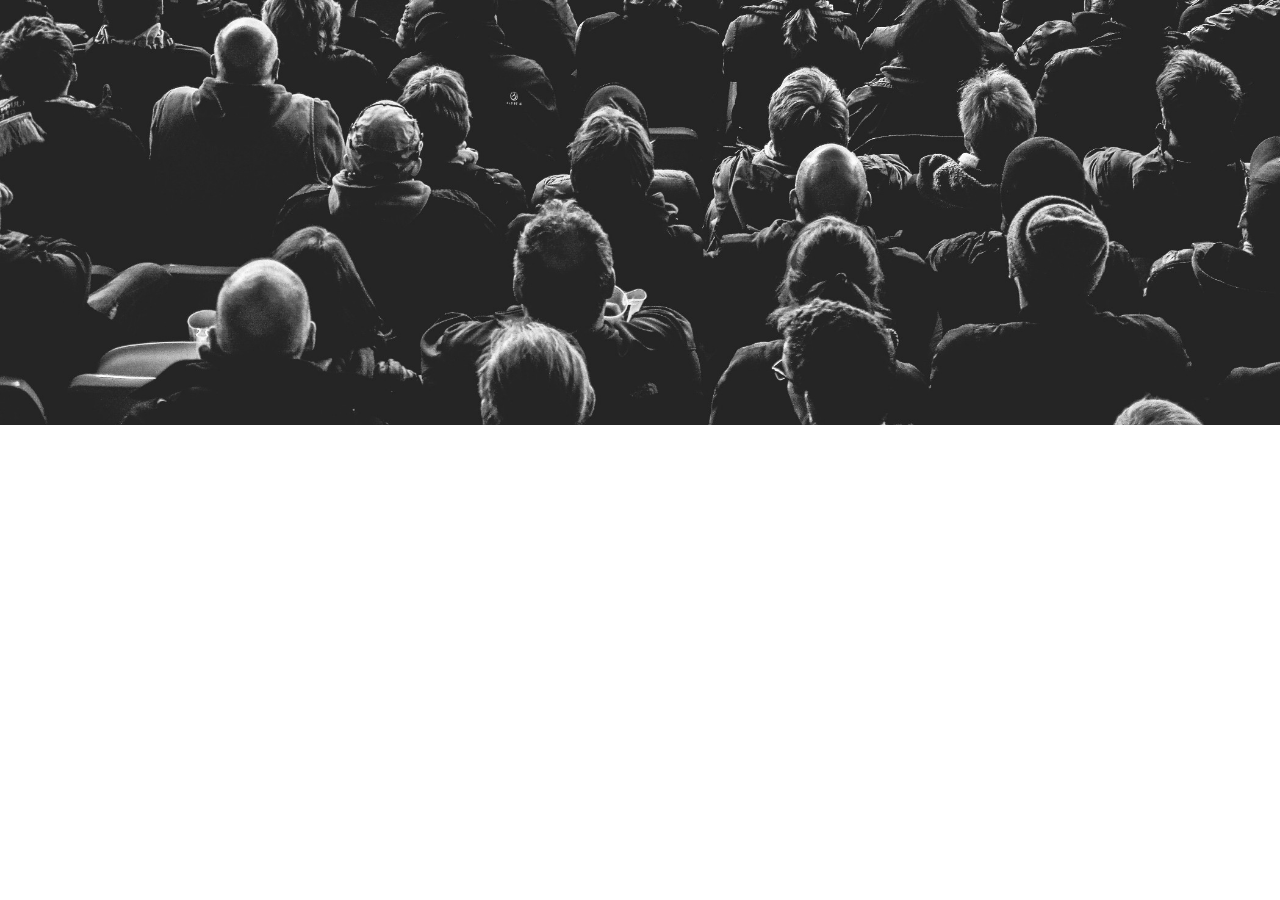
<file: Band/index.html>
<!DOCTYPE html>
<html lang="en">
<head>
    <meta charset="UTF-8">
    <meta name="viewport" content="width=device-width, initial-scale=1.0">
    <title>Virtual-Band</title>
    <link rel="stylesheet" href="style.css">
</head>
<body>
    <main>
        <div class="one box"></div>
        <div class="two box"></div>
        <div class="three box"></div>
        <div class="four box"></div>
        <div class="five box"></div>
    </main>
    <script type="module" src="script.js"></script>
</body>
</html>
</file>
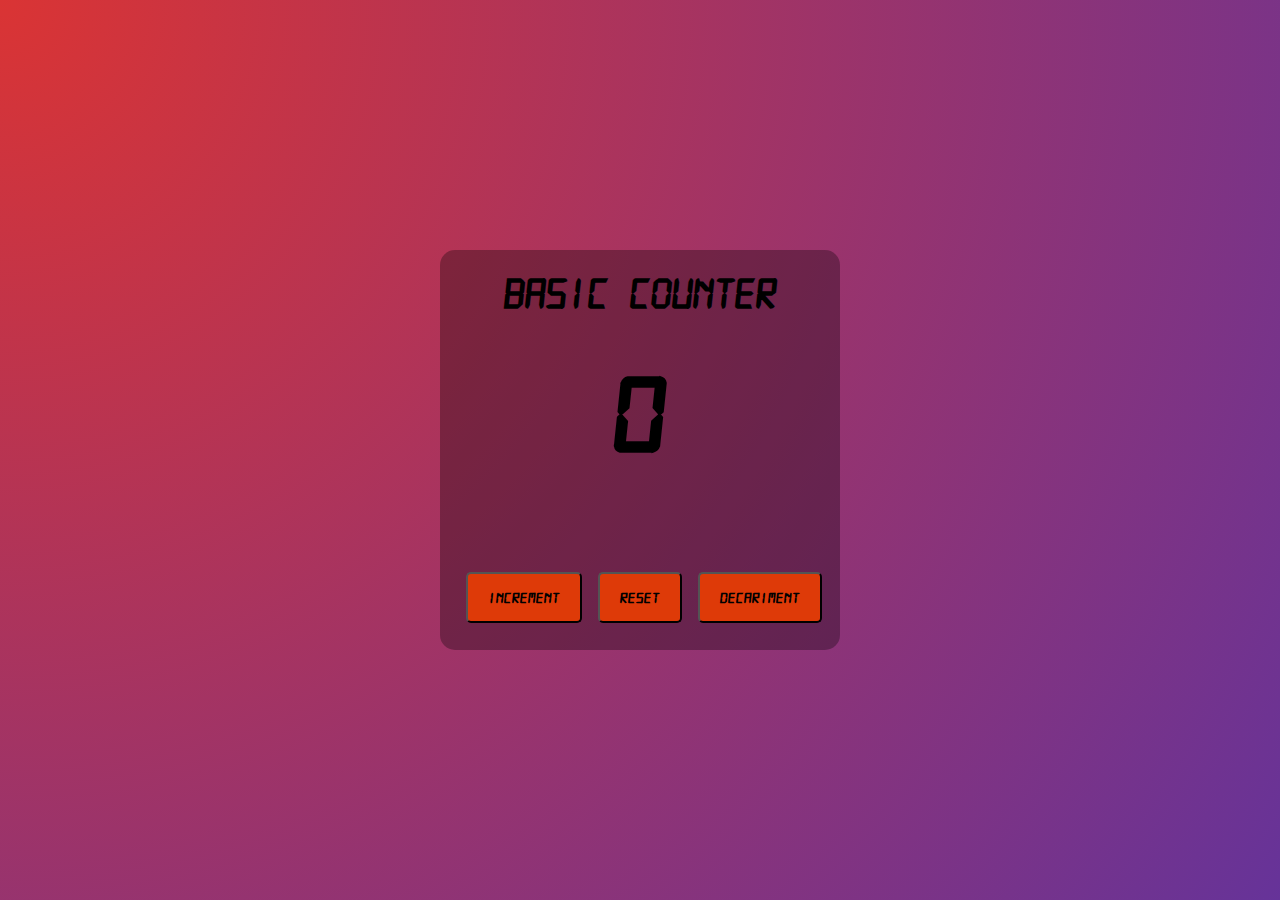
<file: Basic-Counter/index.html>
<!DOCTYPE html>
<html lang="en">

<head>
    <meta charset="UTF-8">
    <meta name="viewport" content="width=device-width, initial-scale=1.0">
    <title>Counter</title>
    <link rel="stylesheet" href="style.css">
    <meta name="theme-color" content="#0f172a" />
</head>

<body>
    <main>
        <div class="contener">
            <h1>Basic Counter</h1>
            <h1 id="count">0</h1>
            <button class="inc">Increment</button>
            <button class="rec">Reset</button>
            <button class="dec" >Decariment</button>
        </div>
    </main>
    <script src="script.js"></script>
</body>

</html>
</file>
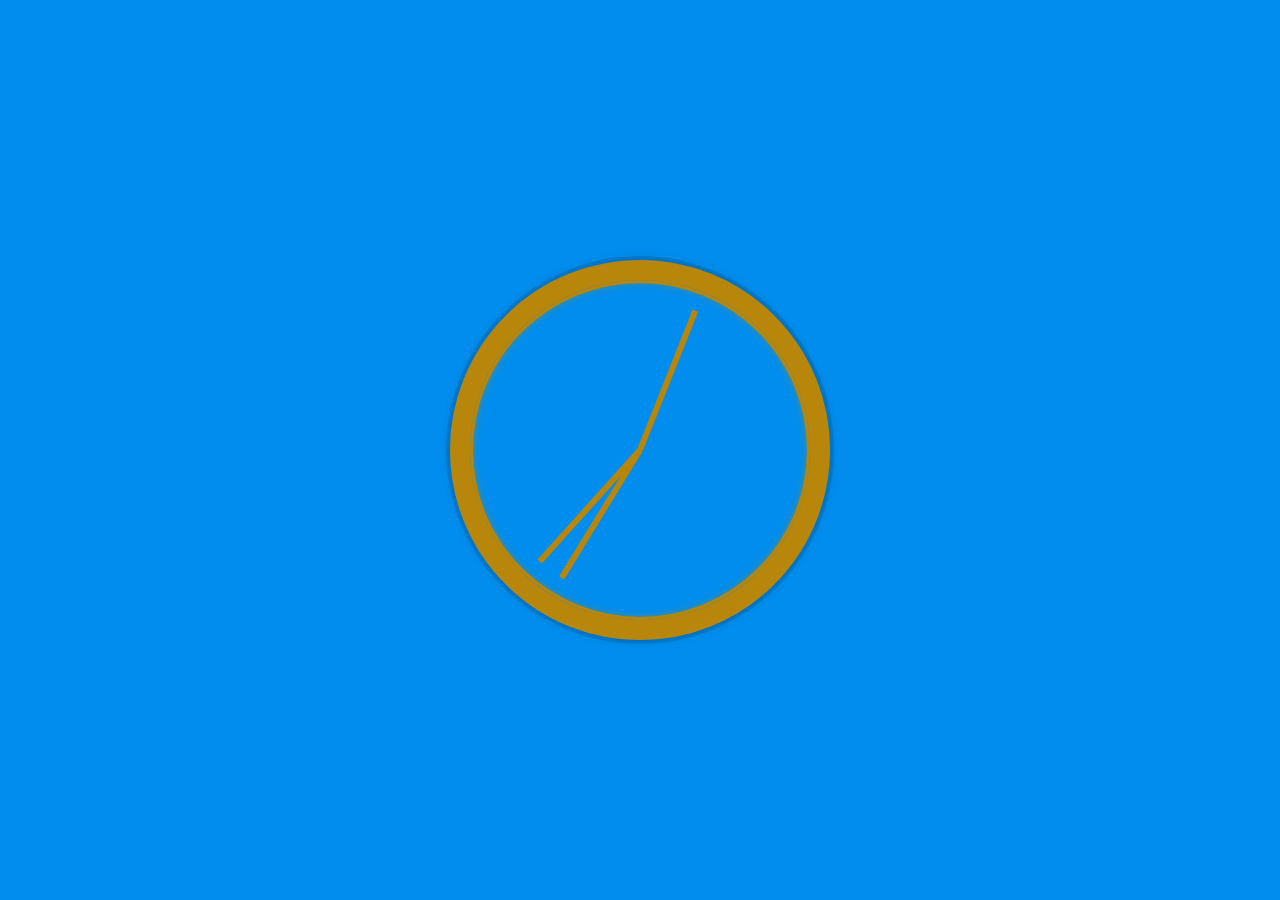
<file: Clock/index.html>
<!DOCTYPE html>
<html lang="en">
<head>
  <meta charset="UTF-8">
  <title>JS + CSS Clock</title>
  <link rel="stylesheet" href="style.css">
</head>
<body>
    <div class="clock">
      <div class="clock-face">
        <div class="hand hour-hand"></div>
        <div class="hand min-hand"></div>
        <div class="hand second-hand"></div>
      </div>
    </div>
    <script type="module" src="index.js"></script>
</body>
</html>
</file>
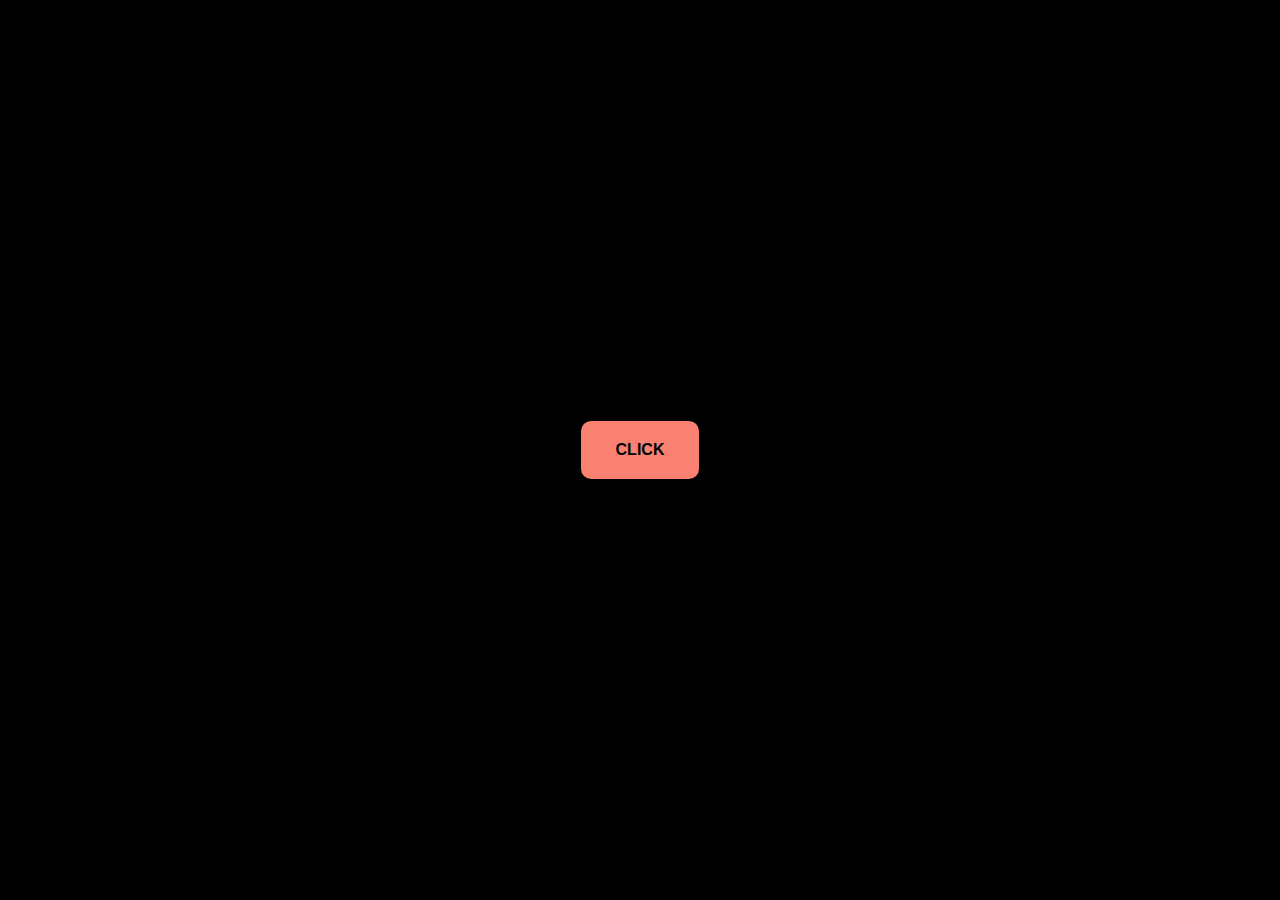
<file: creat-elemet/index.html>
<!DOCTYPE html>
<html lang="en">
<head>
    <meta charset="UTF-8">
    <meta name="viewport" content="width=device-width, initial-scale=1.0">
    <title>Creat-Element</title>
    <link rel="stylesheet" href="style.css">
</head>
<body>
    <button>Click</button>
    <script src="script.js" type="">
</body>
</html>
</file>
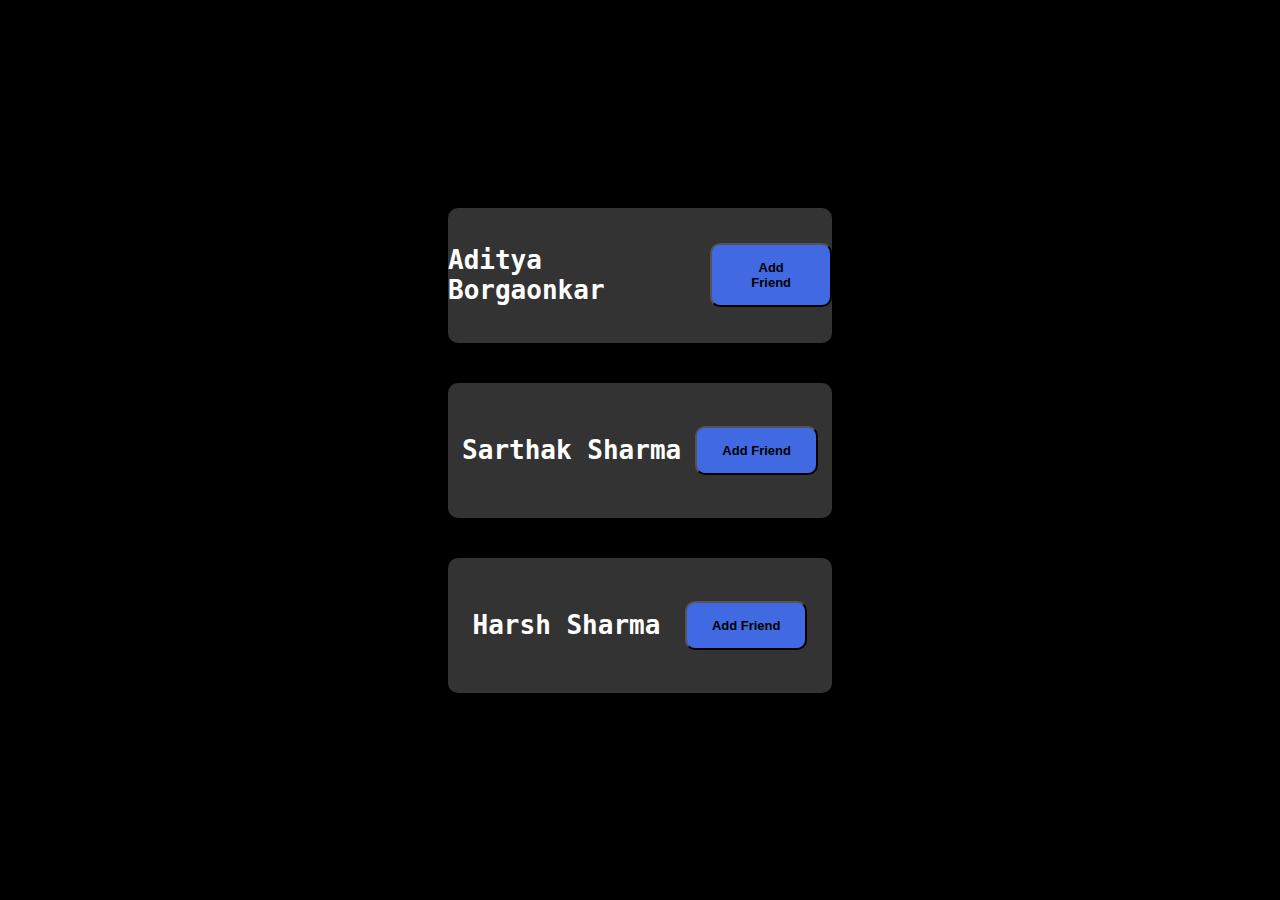
<file: Friend-req/index.html>
<!DOCTYPE html>
<html lang="en">
<head>
    <meta charset="UTF-8">
    <meta name="viewport" content="width=device-width, initial-scale=1.0">
    <title>Friend-req</title>
    <link rel="stylesheet" href="style.css">
</head>
<body>
    <div class="elem">
        <h1>Aditya Borgaonkar</h1>
        <button>Add Friend</button>
    </div>
    <div class="elem">
        <h1>Sarthak Sharma</h1>
        <button>Add Friend</button>
    </div>
    <div class="elem">
        <h1>Harsh Sharma</h1>
        <button>Add Friend</button>
    </div>
    <script src="script.js"></script>
</body>
</html>
</file>
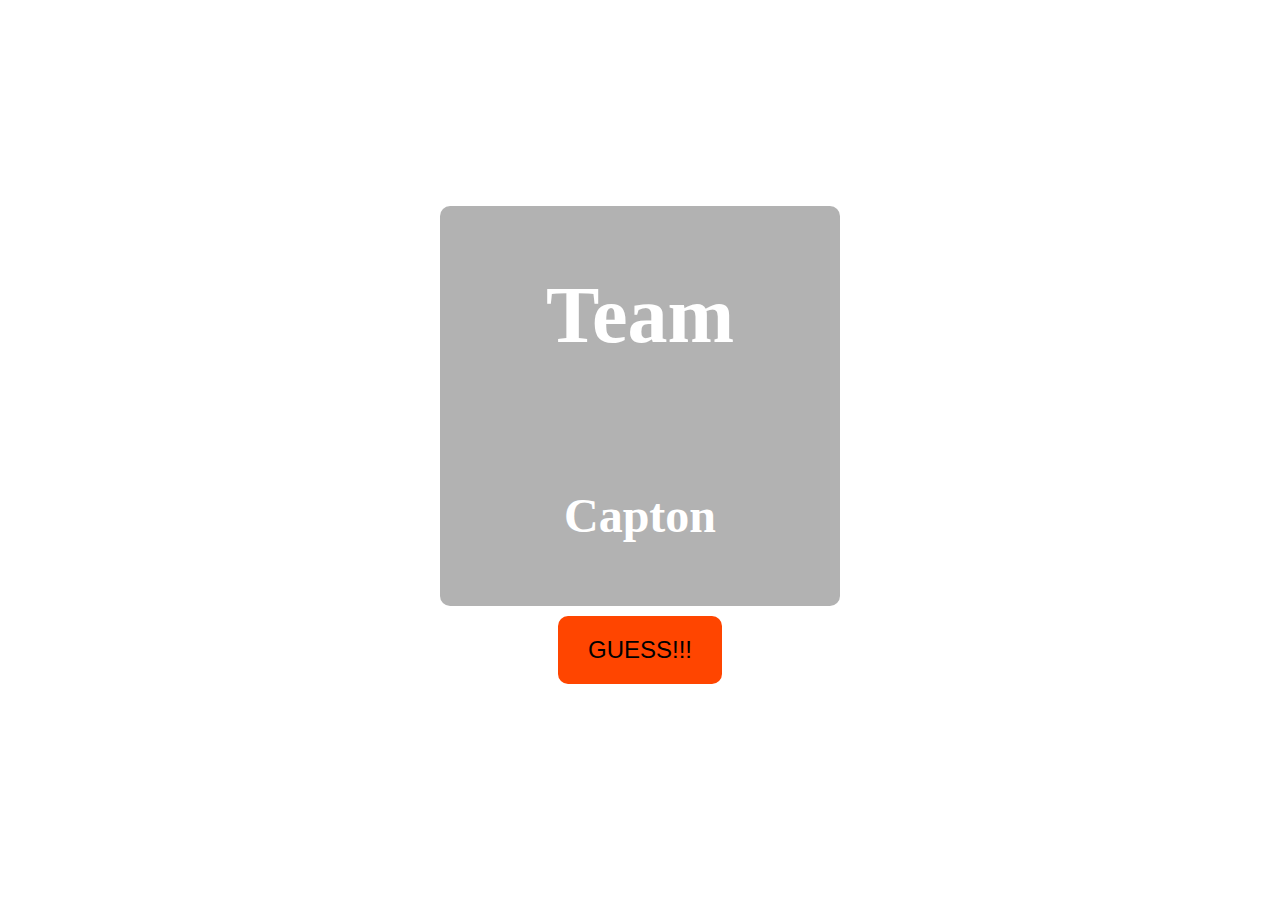
<file: Guess-IPL-Winner/index.html>
<!DOCTYPE html>
<html lang="en">
<head>
    <meta charset="UTF-8" />
    <meta name="viewport" content="width=device-width, initial-scale=1.0" />
    <title>Who is the winner..</title>
    <link rel="stylesheet" href="style.css">
</head>
<body>
    <div>
        <h1>Team</h1>
        <h2>Capton</h2>
    </div>
    <button>Guess!!!</button>
    <script src="./script.js"></script>
</body>
</html>
</file>
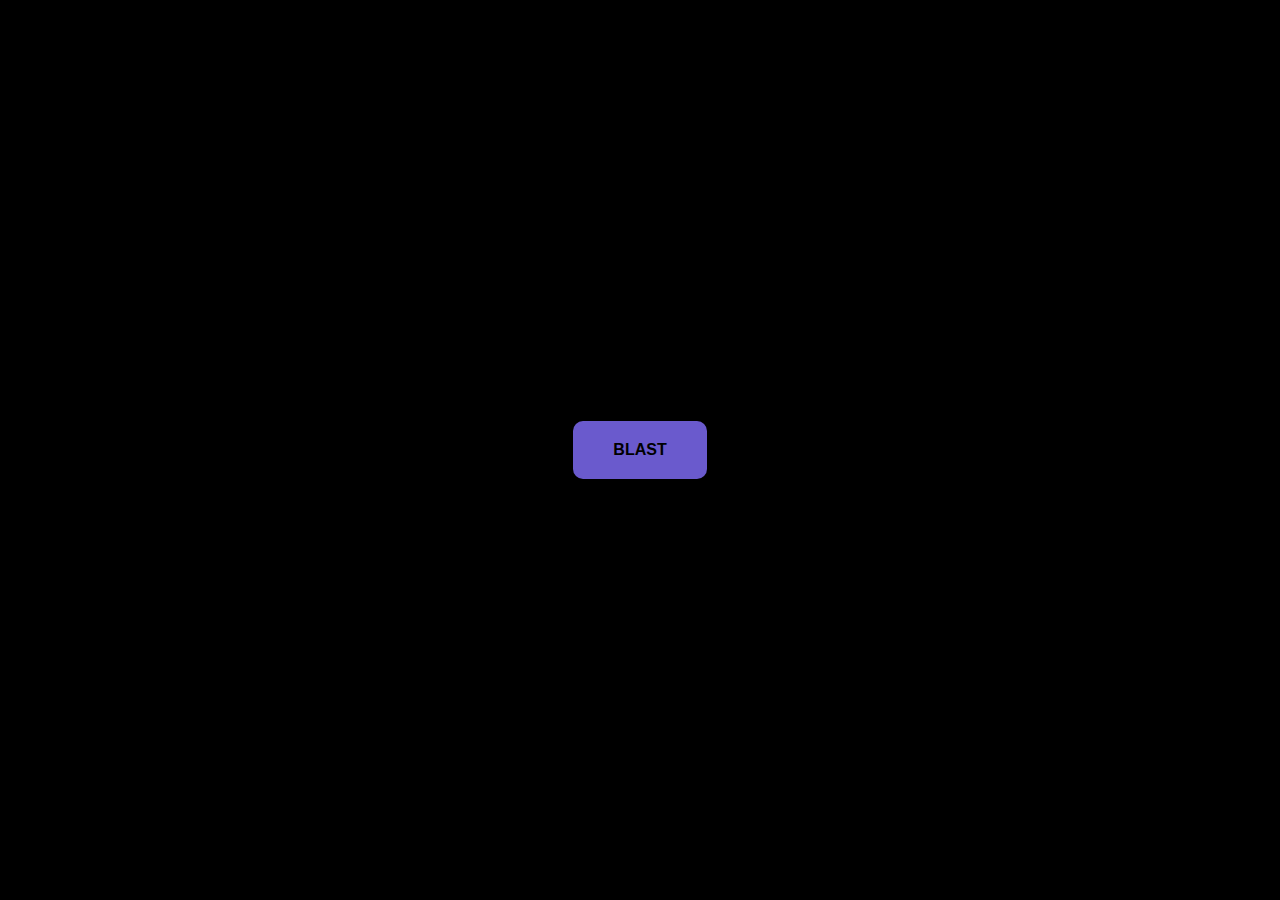
<file: Pepar-Blast/index.html>
<!DOCTYPE html>
<html lang="en">
<head>
    <meta charset="UTF-8">
    <meta name="viewport" content="width=device-width, initial-scale=1.0">
    <title>Pepar-Blast</title>
    <link rel="stylesheet" href="style.css">
</head>
<body>
    <Button>Blast</Button>
    <script src="script.js"></script>
</body>
</html>
</file>
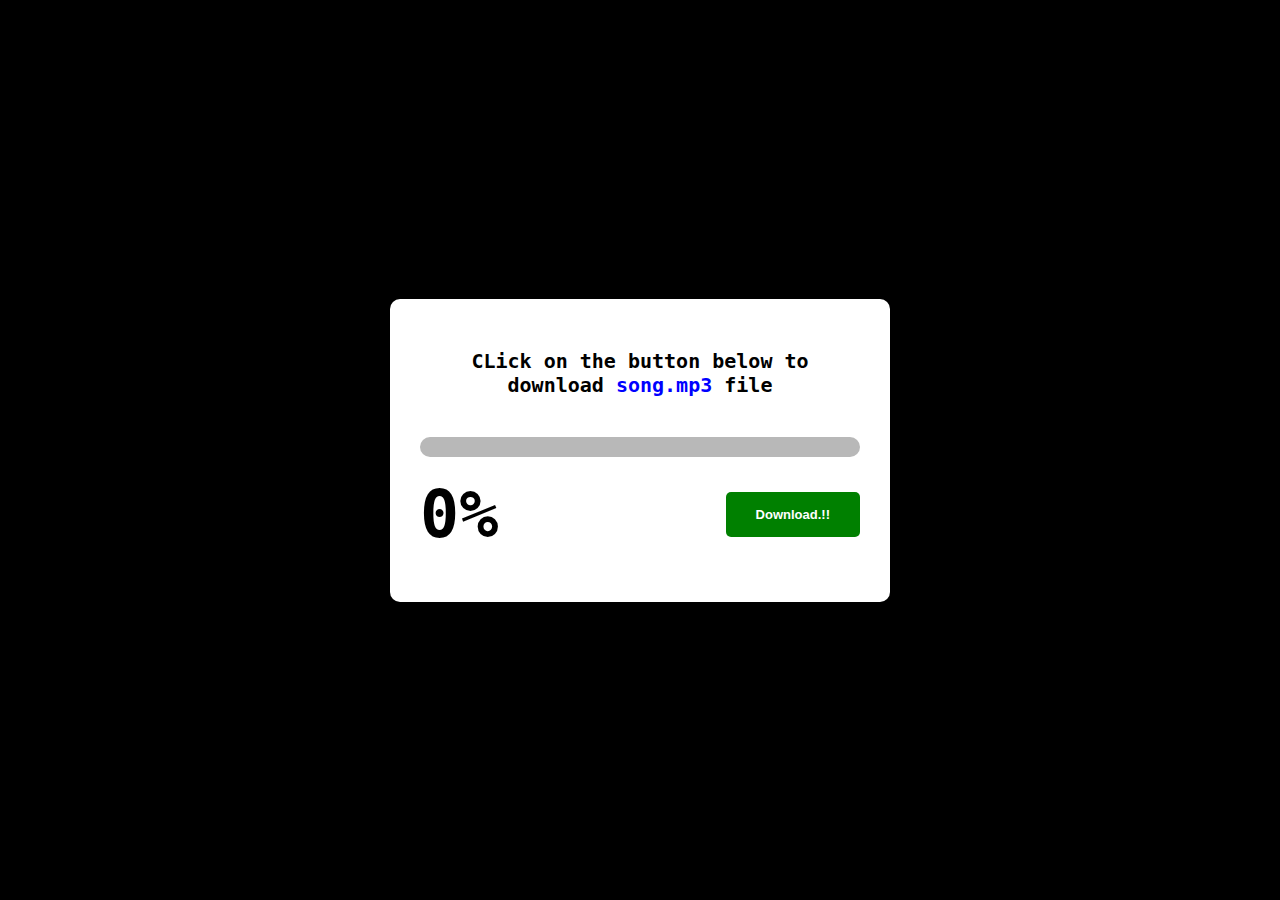
<file: Progress-Bar/index.html>
<!DOCTYPE html>
<html lang="en">
<head>
    <meta charset="UTF-8">
    <meta name="viewport" content="width=device-width, initial-scale=1.0">
    <title>Progress-Bar</title>
    <link rel="stylesheet" href="style.css">
</head>
<body>
    <div class="card">
        <p>CLick on the button below to download <span>song.mp3</span> file</p>
        <div class="outer">
            <div class="inner"></div>
        </div>
        <div class="bottom">
            <h2>0%</h2>
            <button>Download.!!</button>
        </div>
    </div>
    <script src="script.js"></script>
</body>
</html>
</file>
<file: Band/style.css>
*{
    margin: 0;
    padding: 0;
    box-sizing: border-box;
}

body {
    background-image: url(img/background.jpg);
    font-family: sans-serif;
    background-size:cover;
    background-position: center;
    background-repeat: no-repeat;
}

.keys {
    color: #fff;
    min-height: 100vh;
    display: flex;
    flex: 1;
    justify-content:center;
    align-items: center;
}

.key {
    border: .4rem solid black;
    padding: 1rem .5rem;
    border-radius:.5rem;
    margin: 1rem;
    width: 10rem;
    text-align: center;
    font-size: 1.5rem;
    background-color: rgba(0, 0, 0, 0.4);
    box-shadow: 0 0 0.5rem black;
    transition:all 0.7s;
}

kbd {
    font-size: 2.5rem;
    display: block;
}
.sound {
    font-size: 1rem;
    text-transform: uppercase;
    letter-spacing: .1rem;
    color: #ffc600;
}
.playing {
    border-color: #ffc600;
    transform: scale(1.2);
    box-shadow: 0 0 1rem #ffc600;
    
}
</file>
<file: Basic-Counter/style.css>
* {
    margin: 0;
    padding: 0;
    box-sizing: border-box;
}
@font-face {
    font-family: "Digital";
    src: url(./Digital7Monoitalic-8MDLJ.ttf);
}

html,
body {
    height: 100%;
    width: 100%;
    font-family: "Digital";
}

main {
    height: 100%;
    width: 100%;
    background:
        radial-gradient(circle at top left, rgb(218, 52, 52), rebeccapurple),
        linear-gradient(to right, blue, rgb(136, 17, 17));
    display: flex;
    align-items: center;
    justify-content: center;
}

.contener {
    height: 400px;
    width: 400px;
    background-color: rgba(0, 0, 0, 0.3);
    border-radius: 15px;
    text-align: center;
}

.contener h1:first-child{
    font-size: 45px;
}

.contener h1{
padding: 20px;
}
.contener #count{
    font-size: 7rem;
}
.contener button{
    margin-top: 20%;
    background-color: rgb(222, 58, 8);
    padding: 15px 20px;
    margin-left: 8px;
    font-size: 1rem;
    font-weight: 900;
    border-radius: 5px;
    font-family: "Digital";
}
</file>
<file: Clock/style.css>
html {
      background: #018DED url('https://images.unsplash.com/photo-1518281420975-50db6e5d0a97?q=80&w=1170&auto=format&fit=crop&ixlib=rb-4.1.0&ixid=M3wxMjA3fDB8MHxwaG90by1wYWdlfHx8fGVufDB8fHx8fA%3D%3D');
      background-size: cover;
      font-family: 'helvetica neue';
      text-align: center;
      font-size: 10px;
    }

    body {
      margin: 0;
      font-size: 2rem;
      display: flex;
      flex: 1;
      min-height: 100vh;
      align-items: center;
    }

    .clock {
      width: 30rem;
      height: 30rem;
      border: 20px solid darkgoldenrod;
      border-radius: 50%;
      margin: 50px auto;
      position: relative;
      padding: 2rem;
      box-shadow:
        0 0 0 4px rgba(0,0,0,0.1),
        inset 0 0 0 3px darkgoldenrod,
        inset 0 0 10px darkgoldenrod,
        0 0 10px rgba(0,0,0,0.2);
    }

    .clock-face {
      position: relative;
      width: 100%;
      height: 100%;
      transform: translateY(-3px); /* account for the height of the clock hands */
    }

    .hand {
      width: 50%;
      height: 6px;
      background: darkgoldenrod;
      position: absolute;
      top: 50%;
      transform-origin: 100%;
      transform: rotate(90deg);
      transition: all 0.05s;
      transition-timing-function: cubic-bezier(0.1, 2.7, 0.58, 1);
    }
</file>
<file: creat-elemet/style.css>
* {
    margin: 0;
    padding: 0;
    box-sizing: border-box;
}

html,
body {
    height: 100%;
    width: 100%;
    display: flex;
    align-items: center;
    justify-content: center;
    overflow: hidden;
    background-color: #000;
}

button {
    padding: 20px 35px;
    background-color: salmon;
    text-transform: uppercase;
    font-size: 1rem;
    font-weight: 600;
    border-radius: 10px;
    outline: none;
    border: none;
    cursor: pointer;
    z-index: 1;
}
</file>
<file: Friend-req/style.css>
*{
    margin: 0;
    padding: 0;
    box-sizing: border-box;
}
html , body{
    height: 100%;
    width: 100%;
    background-color: #000;
    display: flex;
    align-items: center;
    justify-content: center;
    flex-direction: column;
    color: #fff;
    font-family: monospace;
    
}

.elem{
    margin: 20px;
    height: 15%;
    width: 30%;
    background-color: #333;
    display: flex;
    align-items: center;
    justify-content: space-evenly;
    border-radius: 10px;
}

button{
    padding: 15px 25px;
    font-size: 1rem;
    font-weight: 600;
    background-color: royalblue;
    /* border: none;
    outline: none; */
    border-radius: 10px;
}
</file>
<file: Guess-IPL-Winner/style.css>
* {
    margin: 0;
    padding: 0;
    box-sizing: border-box;
}

html,
body {
    height: 100%;
    width: 100%;
    background-image: url('https://i.pinimg.com/736x/c2/4c/52/c24c527e774299d908304d6a6f311bb9.jpg');
    background-repeat: no-repeat;
    background-size: cover;
    background-position: center;


    display: flex;
    align-items: center;
    justify-content: center;
    flex-direction: column;
}
h1{
    font-size: 5rem;
    color: #fff;
}
h2{
    font-size: 3rem;
    color: #fff;
}

div {
    height: 400px;
    width: 400px;
    background-color: rgba(0, 0, 0, 0.3);
    border-radius: 10px;
    display: flex;
    align-items: center;
    justify-content: space-around;
    flex-direction: column;
}

button {
    padding: 20px 30px;
    background-color: orangered;
    font-size: 1.5rem;
    font-weight: 500;
    text-transform: uppercase;
    border-radius: 10px;
    border: none;
    outline: none;
    cursor: pointer;
    margin: 10px;
}
</file>
<file: Pepar-Blast/style.css>
*{
    margin: 0;
    padding: 0;
    box-sizing: border-box;
}
html , body{
    height: 100%;
    width: 100%;
    background-color: #000;
    display: flex;
    align-items: center;
    justify-content: center;
    overflow: hidden;
}

button{
    padding: 20px 40px;
    background-color: slateblue;
    font-size: 1rem;
    font-weight: 600;
    text-transform: uppercase;
    border-radius: 10px;
    border: none;
    outline: none;
    z-index: 1;
}
</file>
<file: Progress-Bar/style.css>
*{
    margin: 0;
    padding: 0;
    box-sizing: border-box;
}
html , body{
    height: 100%;
    width: 100%;
    background-color: #000;
    display: flex;
    align-items: center;
    justify-content: center;
    font-family: monospace;

}

.card{
    width: 500px;
    background-color: #fff;
    border-radius: 10px;
    padding: 50px 30px;
}
.card p{
    text-align: center;
    font-weight: 600;
    margin-bottom: 40px;
    font-size: 20px;
}
.card span{
    color: blue;
    font-weight: 800;
}

.outer{
    height: 20px;
    width: 100%;
    background-color: rgb(184, 184, 184);
    border-radius: 50px;
}

.inner{
    height: 100%;
    width: 0%;
    background-color: green;
    border-radius: 50px;
}

.bottom{
    display: flex;
    align-items: center;
    justify-content: space-between;
    margin-top:20px ;
}

.bottom h2{
    font-size: 5rem;
}

.bottom button{
    padding: 15px 30px;
    background-color: green;
    color: #fff;
    font-weight: 600;
    font-size: 1rem;
    border-radius: 5px;
    border: none;
    cursor: pointer;
}

.bottom button:active{
    scale: 0.95;
}
</file>
